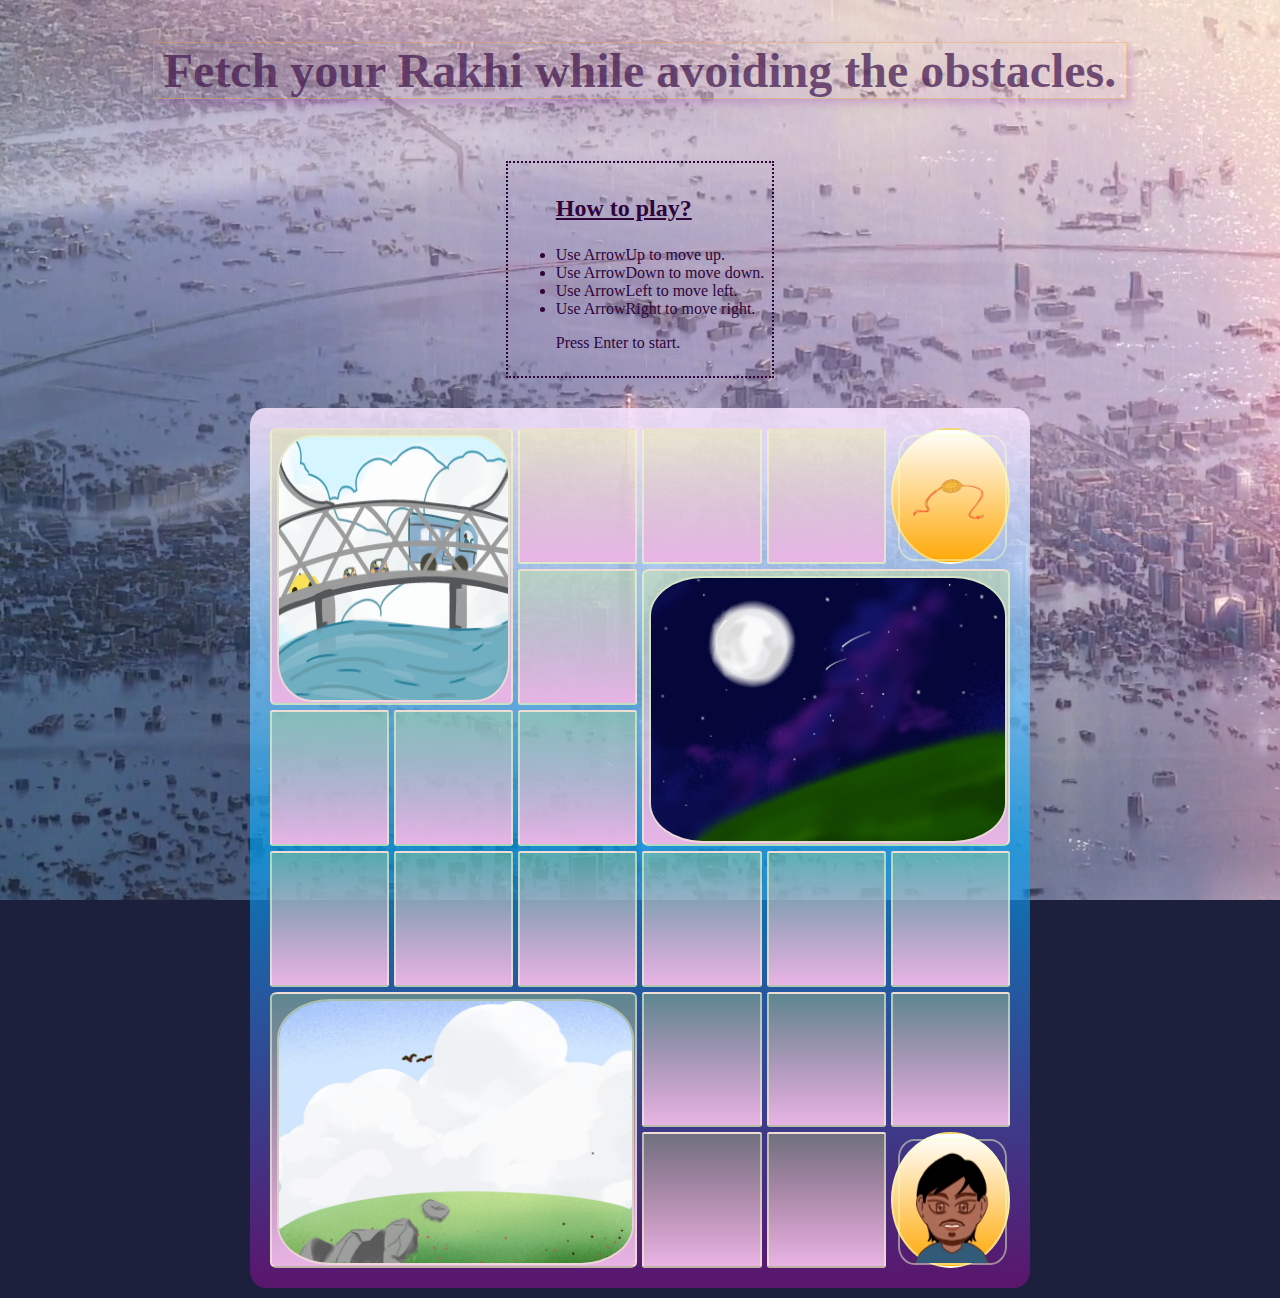
<file: index.html>
<!DOCTYPE html>
<html lang="en">
    <head>
        <meta charset="UTF-8">
        <title>Rakhi</title>
        <link rel="stylesheet" href="./style.css">
    </head>
    <body>
        <div class="hhc">
            <div class="pi"><h1>Fetch your Rakhi while avoiding the obstacles.</h1>
            </div>
            <div class="inst" id="im">
            <ul><h3>How to play?</h3>
                <li>Use ArrowUp to move up.</li>
                <li>Use ArrowDown to move down.</li>
                <li>Use ArrowLeft to move left.</li>
                <li>Use ArrowRight to move right.</li>
                <p>Press Enter to start.</p>
            </ul>
        </div>
        <div class="hc" id="tb">
            <div class="ntm obs1 obst"><img class="it" src="./images/WhatsApp Image 2025-08-07 at 16.43.57_b4d3b940.jpg"/></div>
            <div class="ntm obs2 obst"><img class="it" src="./images/IMG-20250807-WA0006.jpg"/></div>
            <div class=" ntm obs3 obst"><img class="it" src="./images/IMG-20250807-WA0005.jpg"/></div>
            <div class=" obs4m ntm a1"><img class="it " src="./images/IMG-20250807-WA0008-removebg-preview.png"/></div>
            <div class=" obs5r ntm a1 "><img class="it " src="./images/WhatsApp_Image_2025-08-07_at_16.44.01_c5860b2f-removebg-preview.png"/></div>
            <div class="ntm"></div>
            <div class="ntm"></div>
            <div class="ntm"></div>
            <div class="ntm"></div>
            <div class="ntm"></div>
            <div class="ntm"></div>
            <div class="ntm"></div>
            <div class="ntm"></div>
            <div class="ntm"></div>
            <div class="ntm"></div>
            <div class="ntm"></div>
            <div class="ntm"></div>
            <div class="ntm"></div>
            <div class="ntm"></div>
            <div class="ntm"></div>
            <div class="ntm"></div>
            <div class="ntm"></div>
            <div class="ntm"></div>
            
            </div>
        </div>
        <script src="https://ajax.googleapis.com/ajax/libs/jquery/3.7.1/jquery.min.js"></script>
        <script src="./index.js" charset="utf-8"></script>
   </body>
</html>
</file>
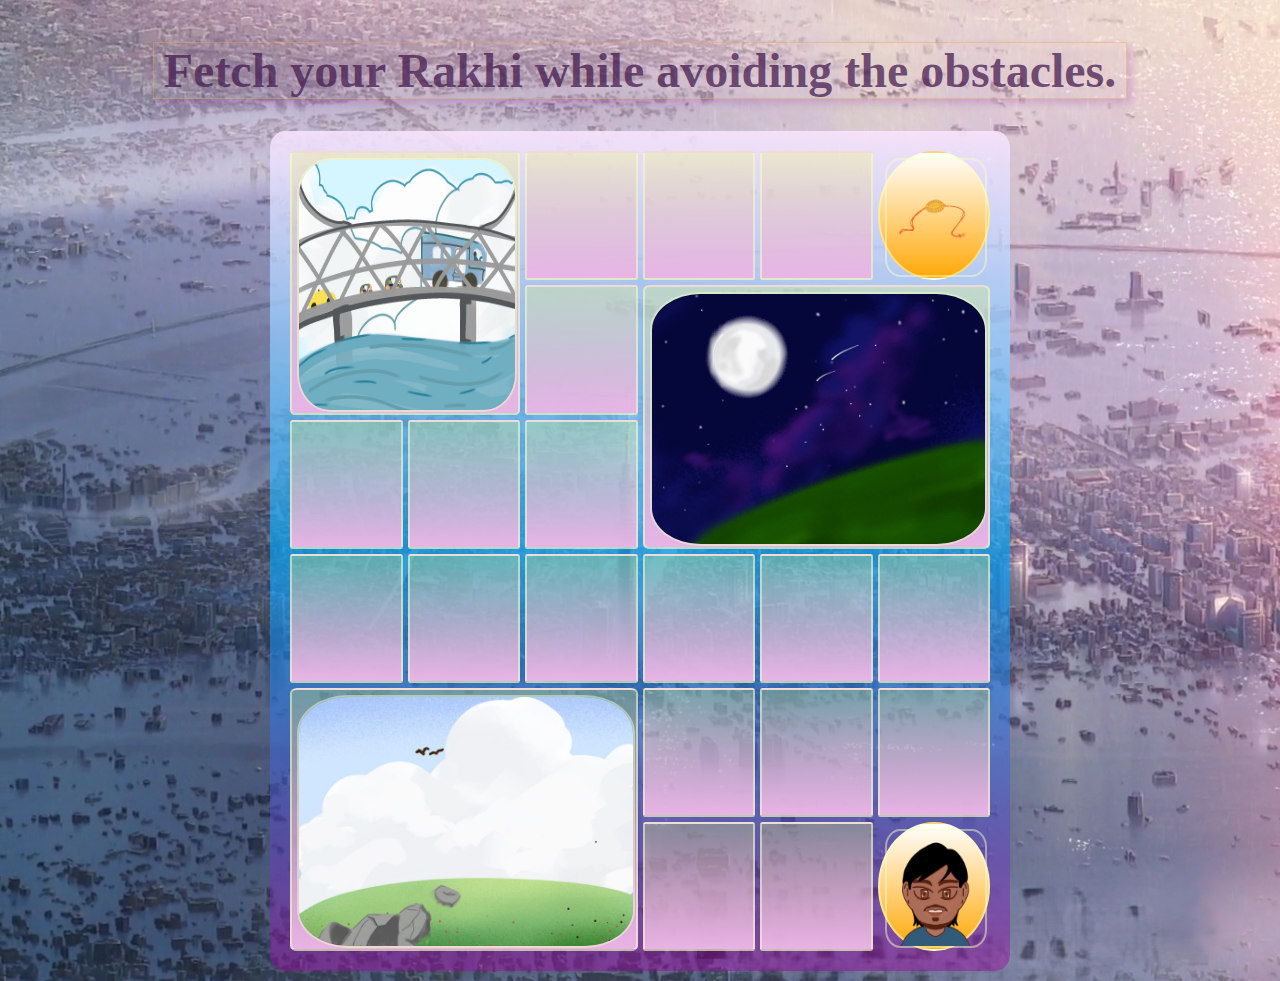
<file: rakhi/index.html>
<!DOCTYPE html>
<html lang="en">
    <head>
        <meta charset="UTF-8">
        <title>Rakhi</title>
        <link rel="stylesheet" href="./style.css">
    </head>
    <body>
        <div class="hhc">
            <div class="pi"><h1>Fetch your Rakhi while avoiding the obstacles.</h1>
            </div>
        <div class="hc" id="tb">
            <div class="ntm obs1 obst"><img class="it" src="./images/WhatsApp Image 2025-08-07 at 16.43.57_b4d3b940.jpg"/></div>
            <div class="ntm obs2 obst"><img class="it" src="./images/IMG-20250807-WA0006.jpg"/></div>
            <div class=" ntm obs3 obst"><img class="it" src="./images/IMG-20250807-WA0005.jpg"/></div>
            <div class=" obs4m ntm a1"><img class="it " src="./images/IMG-20250807-WA0008-removebg-preview.png"/></div>
            <div class=" obs5r ntm a1 "><img class="it " src="./images/WhatsApp_Image_2025-08-07_at_16.44.01_c5860b2f-removebg-preview.png"/></div>
            <div class="ntm"></div>
            <div class="ntm"></div>
            <div class="ntm"></div>
            <div class="ntm"></div>
            <div class="ntm"></div>
            <div class="ntm"></div>
            <div class="ntm"></div>
            <div class="ntm"></div>
            <div class="ntm"></div>
            <div class="ntm"></div>
            <div class="ntm"></div>
            <div class="ntm"></div>
            <div class="ntm"></div>
            <div class="ntm"></div>
            <div class="ntm"></div>
            <div class="ntm"></div>
            <div class="ntm"></div>
            <div class="ntm"></div>
            
            </div>
        </div>
        <script src="https://ajax.googleapis.com/ajax/libs/jquery/3.7.1/jquery.min.js"></script>
        <script src="./index.js" charset="utf-8"></script>
   </body>
</html>
</file>
<file: style.css>
html, body {
    background-color: #1d203c; /* or any backdrop color you like */
    margin: 0;
}
.hhc
{
    display: flex; 
    flex-direction: column;
    justify-content: center;
    padding-top: 20px;
    align-items: center;
    background-image: url("./images/Screenshot\ 2025-04-01\ 171507.png");
    background-attachment: fixed;
    padding-top:10px;
    padding-bottom: 10px;
    gap:30px;
    
}
.inst
{
    color: #2e043a;
    border: 2px dotted ;
    padding:8px;
}
h3
{
    text-decoration: underline;
    font-size: 24px;
}
h1
{
    font-size: 48px;
    color:#43184eb8;
    border:1px solid rgba(233, 162, 69, 0.423);
    padding-left: 10px;
    padding-right: 10px;
    box-shadow: 4px 4px 8px rgba(124, 1, 168, 0.189);
}
.pit{
    color: #bb1300e6;
    text-decoration: underline;
    font-weight: bold;
}
.hc
{
    background:linear-gradient(to bottom, #fae5ffda, #00aaffa3, #9d0aa27a);
    height: 840px;
    width:740px;  
    display: grid;
    gap:5px;
    grid-template-rows : repeat(6,1fr);
    grid-template-columns: repeat(6,1fr);
    border-radius: 2%;
    padding:20px;
    
}

.ntm
{
    background:linear-gradient(to bottom, #eeff6c48, #e8b4e5);
    border-radius: 2%;
    border: 2px solid #f4ffc88a ;
}
.it
{
    height:100%;
    width:100%;
    border-radius: 15%;
}
.obs1
{
    grid-area: 5/1/7/4;
    object-fit: contain;
} 
.obs2
{
    grid-area: 2/4/4/7;
    object-fit: contain;
}
.obs3
{
    grid-area:1/1/3/3;
    object-fit: cover;
}
.obs4m
{
    
    grid-row-start:6;
    grid-row-end:7;
    grid-column-start:6;
    grid-column-end:7;
    object-fit: cover;
}
.obs5r
{
    grid-area:1/6/2/7;
    grid-row-start:1;
    grid-row-end:2;
    grid-column-start:6;
    grid-column-end:7;
    object-fit: cover;
}
.notrun 
{
    background-color: rgb(182, 61, 61);
    border-radius: 50%;

}
.a1
{
    border-radius: 50%;
    background:linear-gradient(to top , #ffa806, white);
    
}
.ntm{
    padding:5px;
}
.it{
    border:2px solid #f4ffc87c ;

}
</file>
<file: rakhi/style.css>
html, body {
    background-color: #1d203c; /* or any backdrop color you like */
    margin: 0;
}
.hhc
{
    display: flex; 
    flex-direction: column;
    justify-content: center;
    padding-top: 20px;
    align-items: center;
    background-image: url("./images/Screenshot\ 2025-04-01\ 171507.png");
    padding-top:10px;
    padding-bottom: 10px;
    
    
}
h1
{
    font-size: 48px;
    color:#43184eb8;
    border:1px solid rgba(233, 162, 69, 0.423);
    padding-left: 10px;
    padding-right: 10px;
    box-shadow: 4px 4px 8px rgba(124, 1, 168, 0.189);
}
.pit{
    color: #ff8228e2;
    text-decoration: underline;
    font-weight: bold;
}
.hc
{
    background:linear-gradient(to bottom, #fae5ffda, #00aaffa3, #9d0aa27a);
    height: 800px;
    width:700px;  
    display: grid;
    gap:5px;
    grid-template-rows : repeat(6,1fr);
    grid-template-columns: repeat(6,1fr);
    border-radius: 2%;
    padding:20px;
    
}

.ntm
{
    background:linear-gradient(to bottom, #eeff6c48, #e8b4e5);
    border-radius: 2%;
    border: 2px solid #f4ffc88a ;
}
.it
{
    height:100%;
    width:100%;
    border-radius: 15%;
}
.obs1
{
    grid-area: 5/1/7/4;
    object-fit: contain;
} 
.obs2
{
    grid-area: 2/4/4/7;
    object-fit: contain;
}
.obs3
{
    grid-area:1/1/3/3;
    object-fit: cover;
}
.obs4m
{
    
    grid-row-start:6;
    grid-row-end:7;
    grid-column-start:6;
    grid-column-end:7;
    object-fit: cover;
}
.obs5r
{
    grid-area:1/6/2/7;
    grid-row-start:1;
    grid-row-end:2;
    grid-column-start:6;
    grid-column-end:7;
    object-fit: cover;
}
.notrun 
{
    background-color: rgb(182, 61, 61);
    border-radius: 50%;

}
.a1
{
    border-radius: 50%;
    background:linear-gradient(to top , #ffa806, white);
    
}
.ntm{
    padding:5px;
}
.it{
    border:2px solid #f4ffc87c ;

}
</file>
